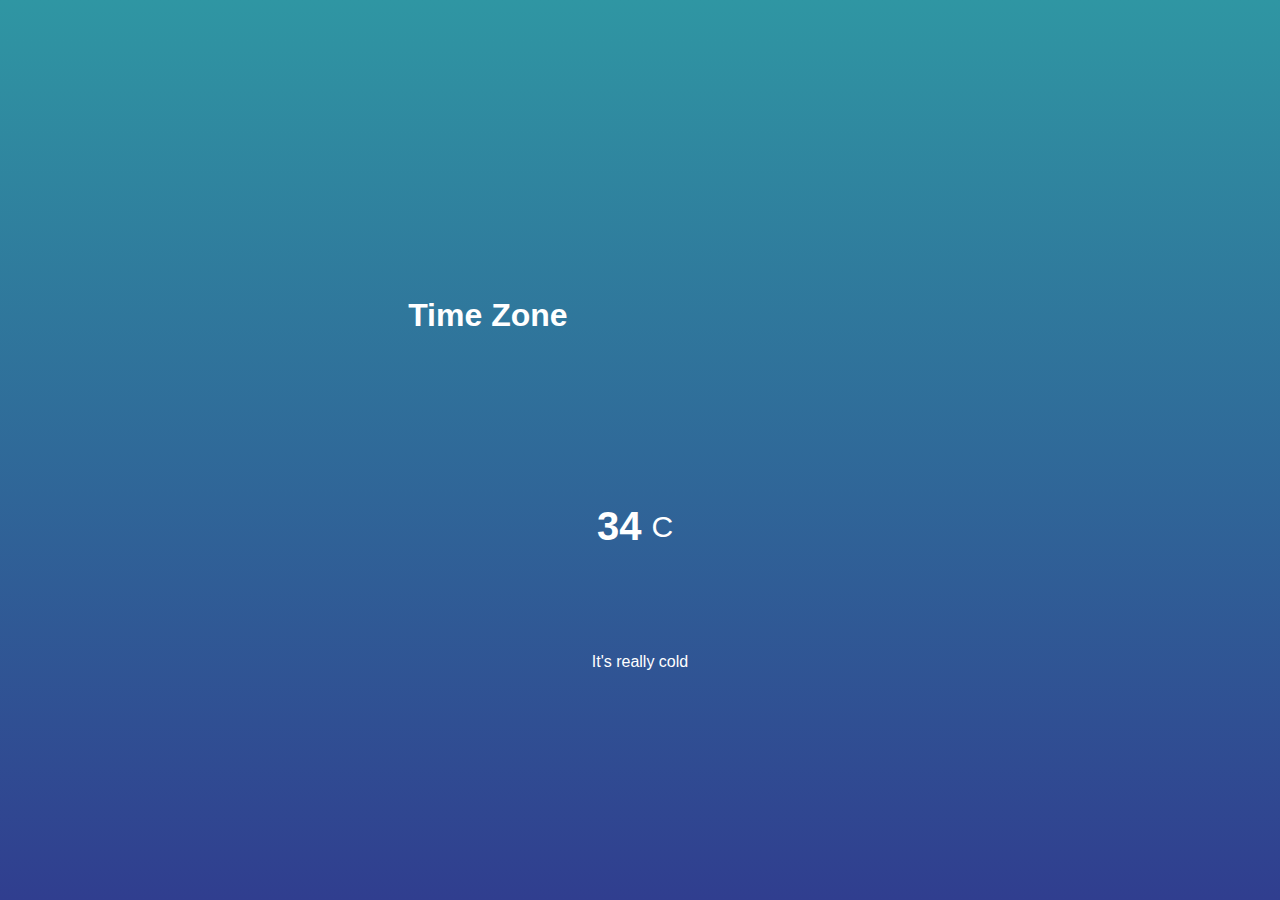
<file: index.html>
<!DOCTYPE html>
<html lang="en">
<head>
    <meta charset="UTF-8">
    <meta name="viewport" content="width=device-width, initial-scale=1.0">
    <link rel="stylesheet" href="style.css">
    <title>Weather</title>
    <link rel="icon" href="cloud.png">
</head>
<body>
    
    <div class="location">
        <h1 class="location-timezone">Time Zone</h1>
        <canvas class="icon" width="128" height="128"></canvas>
    </div>
    <div class="temperature">
        <div class="degree-section">
        <h2 class="temperature-degree">34</h2>
        <span>C</span>
    </div>
        <div class="temperature-description">It's really cold</div>
    </div>
    <script src="skycons.js"></script>
   <script src="app.js"></script>
</body>
</html>
</file>
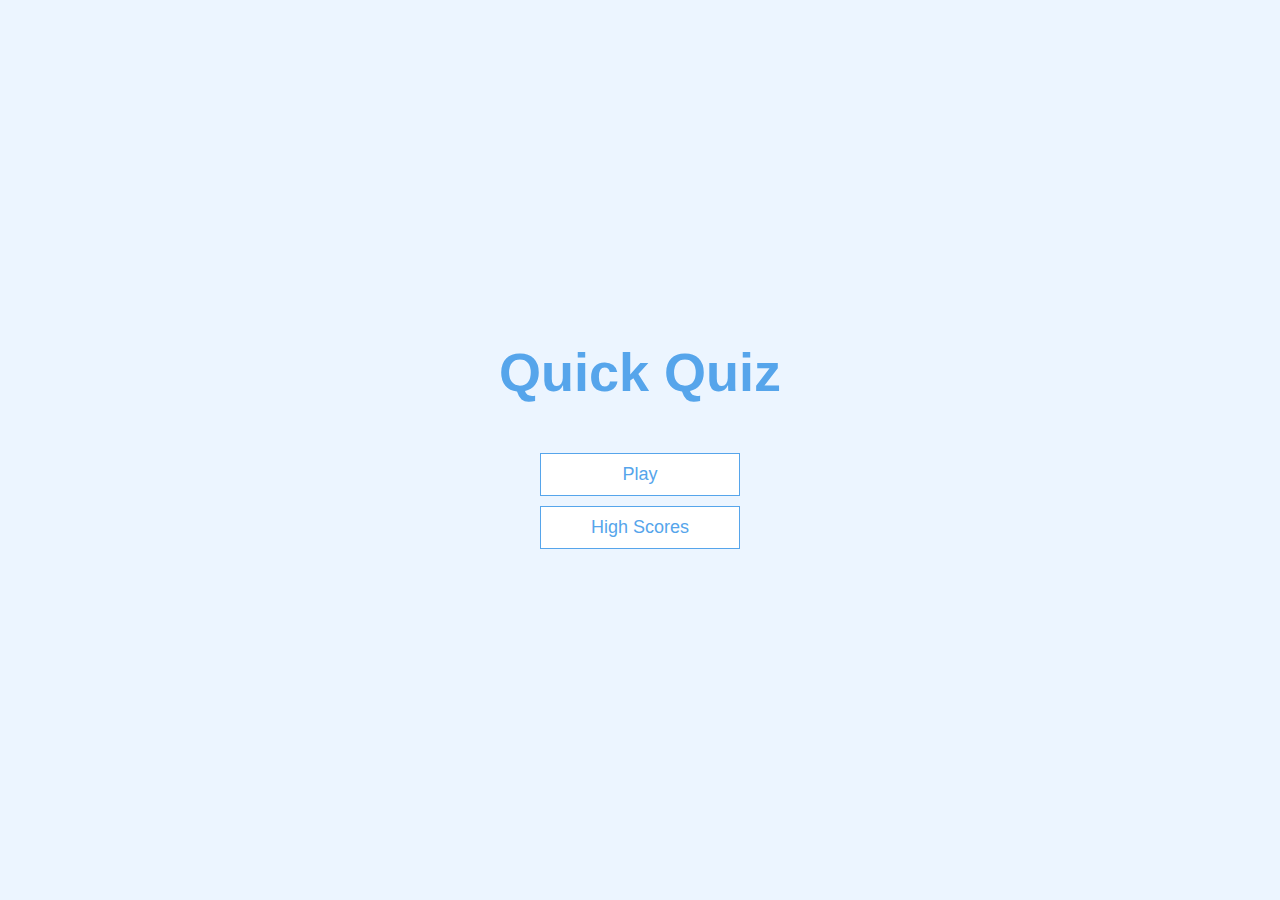
<file: Quiz App Master/index.html>
<!DOCTYPE html>
<html lang="en">
<head>
    <meta charset="UTF-8">
    <meta name="viewport" content="width=device-width, initial-scale=1.0">
    <title>Quick Quiz</title>
    <link rel="stylesheet" href="app.css">
</head>
<body>
    <div class="container">
        <div id="home" class="flex-center flex-column"> 
            <h1>Quick Quiz</h1>
            <a class="btn" href="/game.html">Play</a>
            <a class="btn" href="/highscores.html">High Scores</a>
        </div>
    </div>
</body>
</html>
</file>
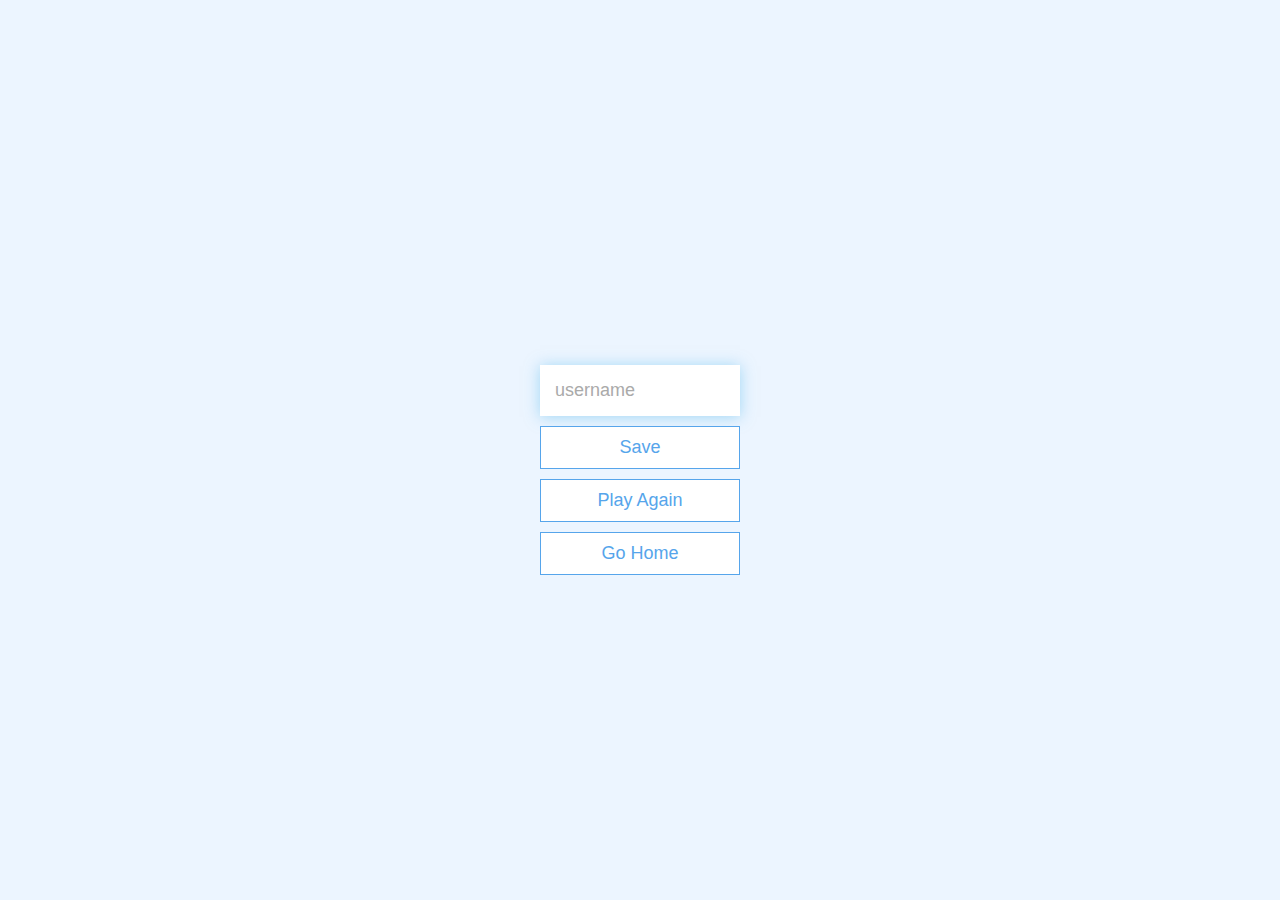
<file: Quiz App Master/end.html>
<!DOCTYPE html>
<html lang="en">
<head>
    <meta charset="UTF-8">
    <meta name="viewport" content="width=device-width, initial-scale=1.0">
    <title>Congrats!</title>
    <link rel="stylesheet" href="app.css">
</head>
<body>
    <div class="container">
        <div id="end" class="flex-center flex-column">
            <h1 id="finalScore"></h1>
            <form>
                <input 
                  type="text" 
                  name="username"
                  id="username"
                  placeholder="username"
                  />
            
            <button 
              type="submit" 
              class="btn" 
              id="saveScoreBtn"
              onclick="saveHighScore(event)"
              disabled
            >
                Save
              </button>
            </form>

            <a class="btn" href="/game.html">Play Again</a>
            <a class="btn" href="/">Go Home</a>

        </div>
    </div>
    <script src="end.js"></script>
</body>
</html>
</file>
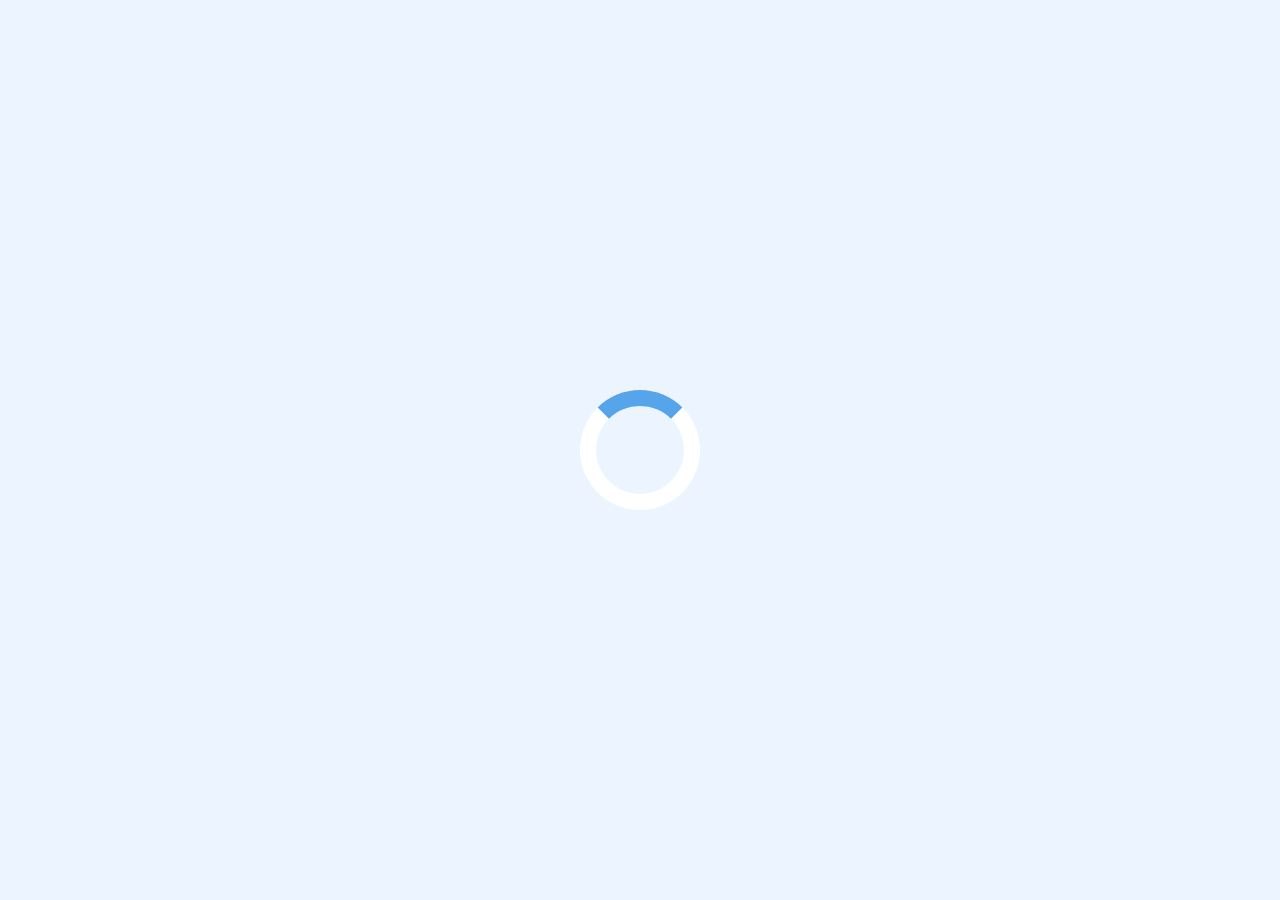
<file: Quiz App Master/game.html>
<!DOCTYPE html>
<html lang="en">
<head>
    <meta charset="UTF-8">
    <meta name="viewport" content="width=device-width, initial-scale=1.0">
    <title>Quick Quiz - Play</title>
    <link rel="stylesheet" href="app.css">
    <link rel="stylesheet" href="game.css">
</head>
<body>
    <div class="container">
        <div id="loader"></div>
        <div id="game" class="justify-center flex-column hidden">
                <div id="hud">
                    <div id="hud-item">
                        <p id="progressText" class="hud-prefix">
                            Question
                        </p>
                        
                        <div id="progressBar">
                            <div id = "progressBarFull"></div>
                        </div>
                    </div>
                    <div id="hud-item">
                        <p class="hud-prefix">
                            Score
                        </p>
                        <h1 class="hud-main-text" id="score">
                            0
                        </h1>
                    </div>
                </div>
            <h2 id="question"></h2>
            <div class="choice-container">
                <p class="choice-prefix">A</p>
                <p class="choice-text" data-number="1"></p>                
            </div>
            <div class="choice-container">
                <p class="choice-prefix">B</p>
                <p class="choice-text" data-number="2"></p>                
            </div>
            <div class="choice-container">
                <p class="choice-prefix">C</p>
                <p class="choice-text" data-number="3"></p>                
            </div>
            <div class="choice-container">
                <p class="choice-prefix">D</p>
                <p class="choice-text" data-number="4"></p>                
            </div>
        </div>
    </div>
    <script src="game.js"></script>
</body>
</html>
</file>
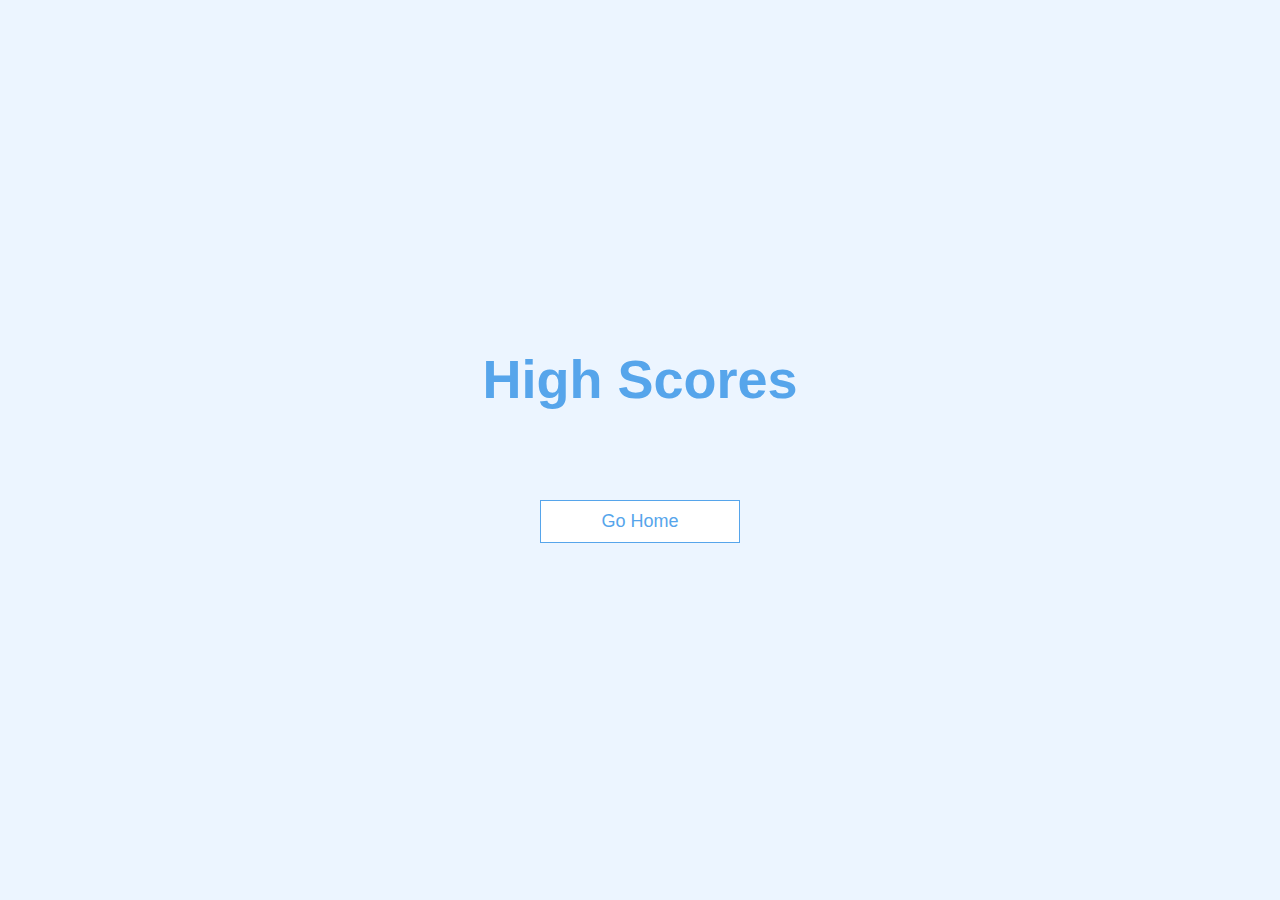
<file: Quiz App Master/highscores.html>
<!DOCTYPE html>
<html lang="en">
<head>
    <meta charset="UTF-8">
    <meta name="viewport" content="width=device-width, initial-scale=1.0">
    <title>High Scores</title>
    <link rel="stylesheet" href="app.css">
    <link rel="stylesheet" href="highscores.css">
</head>
<body>
    <div class="container">
        <div id="highScores" class="flex-center flex-column">
            <h1 id="finalScore">High Scores</h1>
            <ul id="highScoresList"></ul>
            <a href="/" class="btn">Go Home</a>
        </div>
    </div>
    <script src="highscores.js"></script>
</body>
</html>
</file>
<file: style.css>
*{
    margin: 0;
    padding: 0;
    box-sizing: border-box;
}

body {
    height: 100vh;
    display: flex;
    justify-content: center;
    flex-direction: column;
    align-items: center;
    background: linear-gradient(rgb(47,150,163), rgb(48,62,143));
    font-family: sans-serif;
    color: white;
}

.location, .temperature {
    height: 30vh;
    width: 50%;
    display: flex;
    justify-content: space-around;
    align-items: center;
}

.temperature {
    flex-direction: column;
}

.degree-section {
    display: flex;
    align-items: center;  
    cursor: pointer;
}

.degree-section span {
    margin: 10px;
    font-size: 30px;
}

.degree-section h2 {
    font-size: 40px;
}
</file>
<file: Quiz App Master/app.css>
:root {
    background-color: #ecf5ff;
    font-size: 62.5%;
}

body {
  height: auto;
}
*{
    box-sizing: border-box;
    font-family: Arial, Helvetica, sans-serif;
    margin: 0;
    padding: 0;
    color: #333;
}

h1,
h2,
h3,
h4 {
    margin-bottom: 1rem;
}

h1 {
    font-size: 5.4rem;
    color: #56a5eb;
    margin-bottom: 5rem;
}

h1 > span {
    font-size: 2.4rem;
    font-weight: 500;
}

h2 {
    font-size: 4.2rem;
    margin-bottom: 4rem;
    font-weight: 700;
}

h3 {
    font-size: 2.8rem;
    font-weight: 500;
}

/* UTILITIES */

.container {
    width: 100vw;
    height: 100vh;
    display: flex;
    justify-content: center;
    align-items: center;
    max-width: 80rem;
    margin: 0 auto;
    padding: 2rem;
}

.container > * {
    width: 100%;
}

.flex-column {
    display: flex;
    flex-direction: column;
  }
  
  .flex-center {
    justify-content: center;
    align-items: center;
  }
  
  .justify-center {
    justify-content: center;
  }
  
  .text-center {
    text-align: center;
  }
  
  .hidden {
    display: none;
  }

/* BUTTONS */

.btn {
    font-size: 1.8rem;
    padding: 1rem 0;
    width: 20rem;
    text-align: center;
    border: 0.1rem solid #56a5eb;
    margin-bottom: 1rem;
    text-decoration: none;
    color: #56a5eb;
    background-color: white;
  }
  
  .btn:hover {
    cursor: pointer;
    box-shadow: 0 0.4rem 1.4rem 0 rgba(86, 185, 235, 0.5);
    transform: translateY(-0.1rem);
    transition: transform 150ms;
  }
  
  .btn[disabled]:hover {
    cursor: not-allowed;
    box-shadow: none;
    transform: none;
  }

  /* FORMS */
  form {
    width: 100%;
    display: flex;
    flex-direction: column;
    align-items: center;
  }

  input {
    margin-bottom: 1rem;
    width: 20rem;
    padding: 1.5rem;
    font-size: 1.8rem;
    border: none;
    box-shadow: 0 0.1rem 1.4rem 0 rgba(86, 185, 235, 0.5);
    outline-color: #56a5eb;
  }

  input::placeholder {
    color: #aaa;
  }
</file>
<file: Quiz App Master/game.css>
.choice-container {
    display: flex;
    margin-bottom: 0.5rem;
    width: 100%;
    font-size: 1.8rem;
    border: 0.1rem solid rgb(86, 165, 235, 0.25);
    background-color: white;
}

.choice-container:hover {
    cursor: pointer;
    box-shadow: 0 0.4rem 1.4rem 0 rgba(86, 185, 235, 0.5);
    transform: translateY(-0.1rem);
    transition: transform 150ms;
}

.choice-prefix {
    padding: 1.5rem 2.5rem;
    background-color: #56a5eb;
    color: white;
}

.choice-text {
    padding: 1.5rem;
    width: 100%;
}

.correct {
    background-color: #28a745;
}

.incorrect {
    background-color: #dc3545;
}

/* HUD */

#hud {
    display: flex;
    justify-content: space-between;
}

.hud-prefix {
    text-align: center;
    font-size: 2rem;
}

.hud-main-text {
    text-align: center;
}

#progressBar{
    width: 20rem;
    height: 4rem;
    border: 0.3rem solid #56a5eb;
    margin-top: 1.5rem;
}

#progressBarFull {
    height: 3.4rem;
    background-color: #56a5eb;
    width: 0%;
}

/*Loader*/
#loader {
    border: 1.6rem solid white;
    border-radius: 50%;
    border-top: 1.6rem solid #56a5eb;
    width: 12rem;
    height: 12rem;
    animation: spin 1.5s linear infinite;
}

@keyframes spin {
    0% {
        transform: rotate(0deg)
    }
    100%{
        transform: rotate(360deg);
    }
}
</file>
<file: Quiz App Master/highscores.css>
#highScoresList {
    list-style: none;
    padding-left: 0;
    margin-bottom: 4rem;
}

.high-score {
    font-size: 2.8rem;
    margin-bottom: 0.5rem;
}

.high-score:hover {
    transform: scale(1.025);
}
</file>
